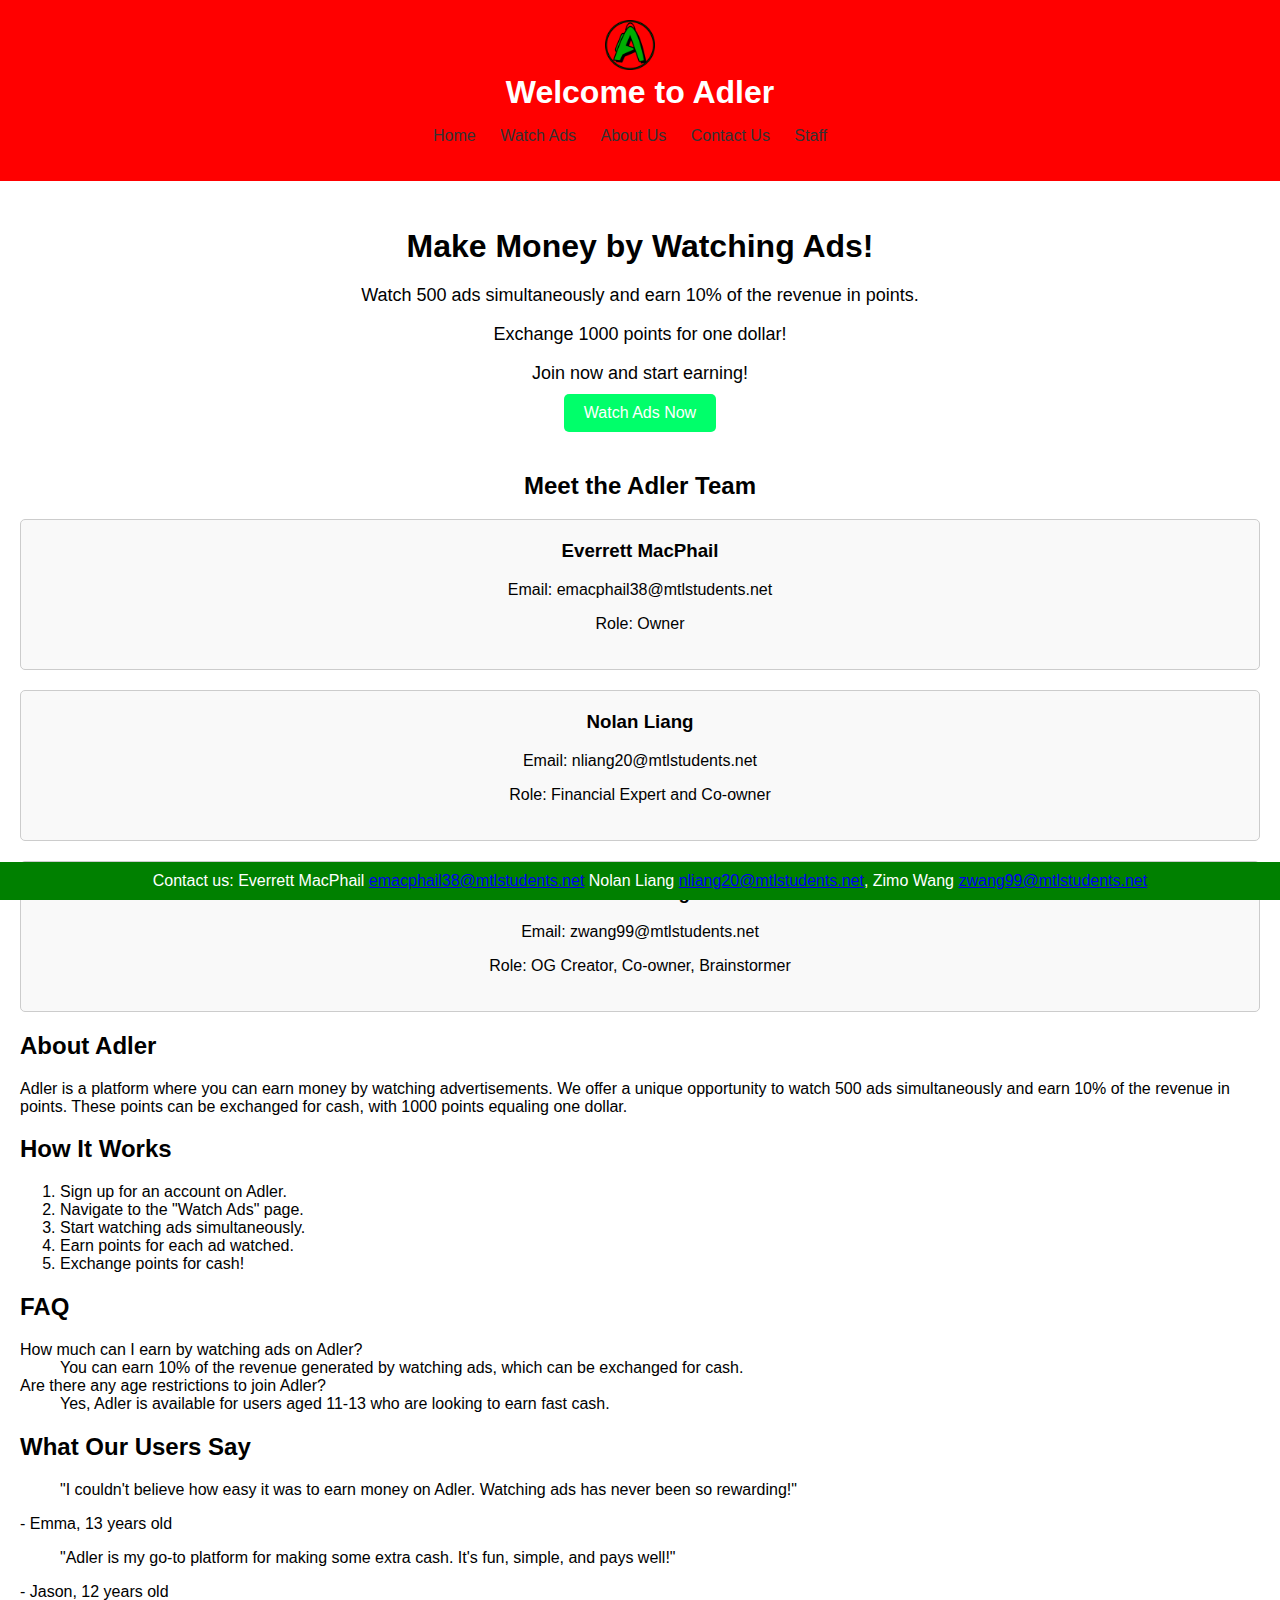
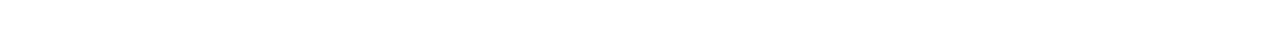
<file: index.html>
<!DOCTYPE html>
<html lang="en">
<head>
    <meta charset="UTF-8">
    <meta name="viewport" content="width=device-width, initial-scale=1.0">
    <title>Adler - Earn Cash by Watching Ads</title>
  <link rel="icon" href="logo.png">
  <link rel="stylesheet" href="style.css">
</head>
<body>
  <header>
      <div class="logo-container">
        <img src="logo.png" alt="Website Logo" class="logo">
    </div>
      <h1>Welcome to Adler</h1>
      <nav>
          <ul>
              <li><a href="index.html">Home</a></li>
              <li><a href="ads.html">Watch Ads</a></li>
              <li><a href="about-us.html">About Us</a></li>
              <li><a href="contacts.html">Contact Us</a></li>
              <li><a href="staff.html">Staff</a></li>
            </ul>
      </nav>
  </header>
  <main>
      <section class="hero">
          <h2>Make Money by Watching Ads!</h2>
          <p>Watch 500 ads simultaneously and earn 10% of the revenue in points.</p>
          <p>Exchange 1000 points for one dollar!</p>
          <p>Join now and start earning!</p>
          <a href="ads.html" class="cta">Watch Ads Now</a>
      </section>
      <section class="team">
          <h2>Meet the Adler Team</h2>
          <div class="member">
              <h3>Everrett MacPhail</h3>
              <p>Email: emacphail38@mtlstudents.net</p>
              <p>Role: Owner</p>
          </div>
          <div class="member">
              <h3>Nolan Liang</h3>
              <p>Email: nliang20@mtlstudents.net</p>
              <p>Role: Financial Expert and Co-owner</p>
          </div>
          <div class="member">
              <h3>Zimo Wang</h3>
              <p>Email: zwang99@mtlstudents.net</p>
              <p>Role: OG Creator, Co-owner, Brainstormer</p>
          </div>
      </section>
      <section class="about">
          <h2>About Adler</h2>
          <p>Adler is a platform where you can earn money by watching advertisements. We offer a unique opportunity to watch 500 ads simultaneously and earn 10% of the revenue in points. These points can be exchanged for cash, with 1000 points equaling one dollar.</p>
      </section>
      <section class="how-it-works">
          <h2>How It Works</h2>
          <ol>
              <li>Sign up for an account on Adler.</li>
              <li>Navigate to the "Watch Ads" page.</li>
              <li>Start watching ads simultaneously.</li>
              <li>Earn points for each ad watched.</li>
              <li>Exchange points for cash!</li>
          </ol>
      </section>
      <section class="faq">
          <h2>FAQ</h2>
          <dl>
              <dt>How much can I earn by watching ads on Adler?</dt>
              <dd>You can earn 10% of the revenue generated by watching ads, which can be exchanged for cash.</dd>
              <dt>Are there any age restrictions to join Adler?</dt>
              <dd>Yes, Adler is available for users aged 11-13 who are looking to earn fast cash.</dd>
          </dl>
      </section>
      <section class="testimonials">
          <h2>What Our Users Say</h2>
          <div class="testimonial">
              <blockquote>
                  "I couldn't believe how easy it was to earn money on Adler. Watching ads has never been so rewarding!"
              </blockquote>
              <p>- Emma, 13 years old</p>
          </div>
          <div class="testimonial">
              <blockquote>
                  "Adler is my go-to platform for making some extra cash. It's fun, simple, and pays well!"
              </blockquote>
              <p>- Jason, 12 years old</p>
          </div>
      </section>
  </main>
  <footer>
    <p>Contact us: Everrett MacPhail <a href="mailto:emacphail38@mtlstudents.net">emacphail38@mtlstudents.net</a> Nolan Liang <a href="mailto:nliang20@mtlstudents.net">nliang20@mtlstudents.net</a>, Zimo Wang <a href="mailto:zwang99@mtlstudents.net">zwang99@mtlstudents.net</a></p>
</footer>
</body>
</html>
</file>
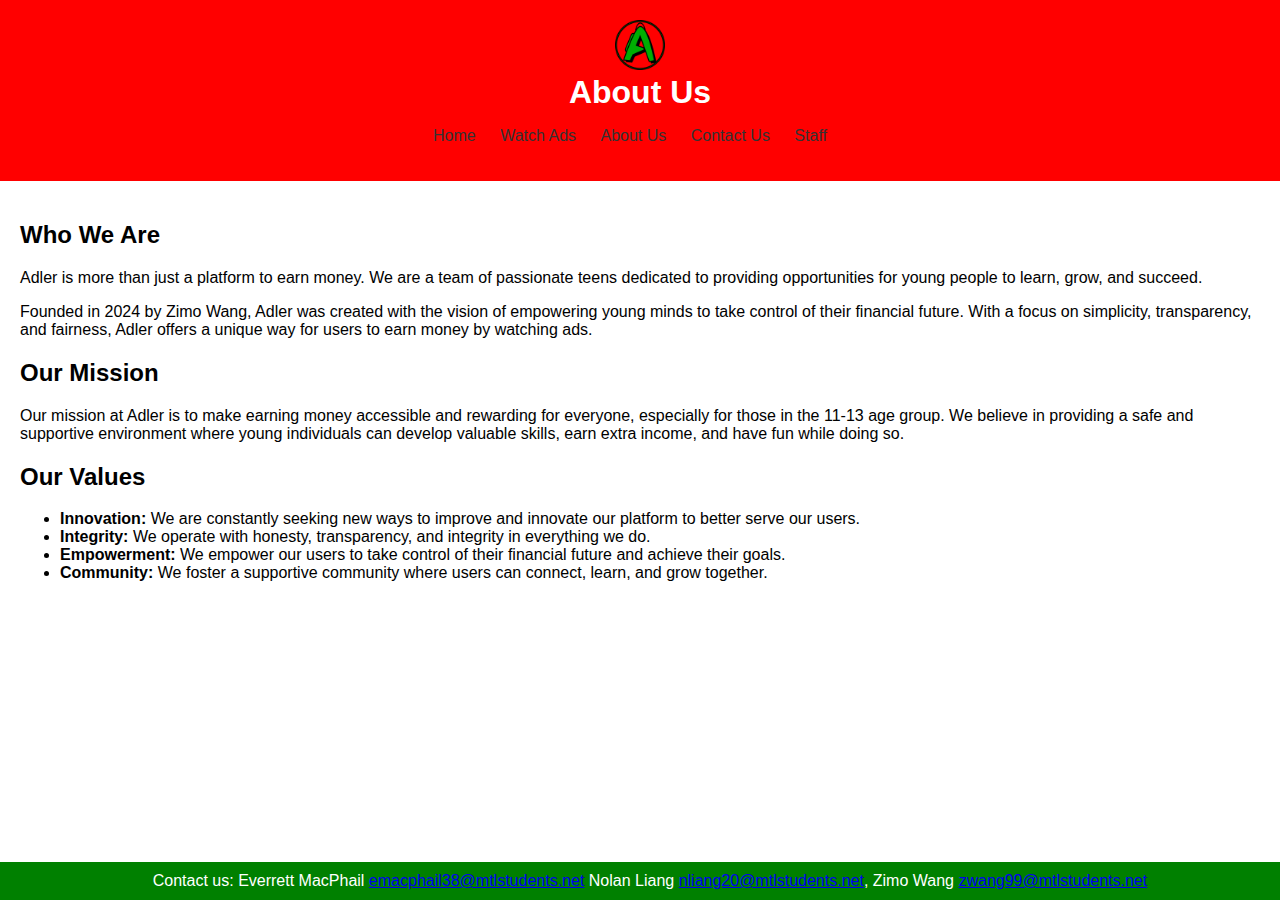
<file: about-us.html>
<!DOCTYPE html>
<html lang="en">
<head>
    <meta charset="UTF-8">
    <meta name="viewport" content="width=device-width, initial-scale=1.0">
    <title>About Adler</title>
  <link rel="icon" href="logo.png">
  <link rel="stylesheet" href="style.css">
</head>
<body>
    <header>
        <img src="logo.png" alt="logo" class="logo">
        <h1>About Us</h1>
        <nav>
            <ul>
                <li><a href="index.html">Home</a></li>
                <li><a href="ads.html">Watch Ads</a></li>
                <li><a href="about-us.html">About Us</a></li>
                <li><a href="contact.html">Contact Us</a></li>
                <li><a href="staff.html">Staff</a></li>
            </ul>
        </nav>
    </header>
    <main>
        <section class="about">
            <h2>Who We Are</h2>
            <p>Adler is more than just a platform to earn money. We are a team of passionate teens dedicated to providing opportunities for young people to learn, grow, and succeed.</p>
            <p>Founded in 2024 by Zimo Wang, Adler was created with the vision of empowering young minds to take control of their financial future. With a focus on simplicity, transparency, and fairness, Adler offers a unique way for users to earn money by watching ads.</p>
        </section>
        <section class="mission">
            <h2>Our Mission</h2>
            <p>Our mission at Adler is to make earning money accessible and rewarding for everyone, especially for those in the 11-13 age group. We believe in providing a safe and supportive environment where young individuals can develop valuable skills, earn extra income, and have fun while doing so.</p>
        </section>
        <section class="values">
            <h2>Our Values</h2>
            <ul>
                <li><strong>Innovation:</strong> We are constantly seeking new ways to improve and innovate our platform to better serve our users.</li>
                <li><strong>Integrity:</strong> We operate with honesty, transparency, and integrity in everything we do.</li>
                <li><strong>Empowerment:</strong> We empower our users to take control of their financial future and achieve their goals.</li>
                <li><strong>Community:</strong> We foster a supportive community where users can connect, learn, and grow together.</li>
            </ul>
        </section>
    </main>
    <footer>
        <p>Contact us: Everrett MacPhail <a href="mailto:emacphail38@mtlstudents.net">emacphail38@mtlstudents.net</a> Nolan Liang <a href="mailto:nliang20@mtlstudents.net">nliang20@mtlstudents.net</a>, Zimo Wang <a href="mailto:zwang99@mtlstudents.net">zwang99@mtlstudents.net</a></p>
    </footer>
</body>
</html>
</file>
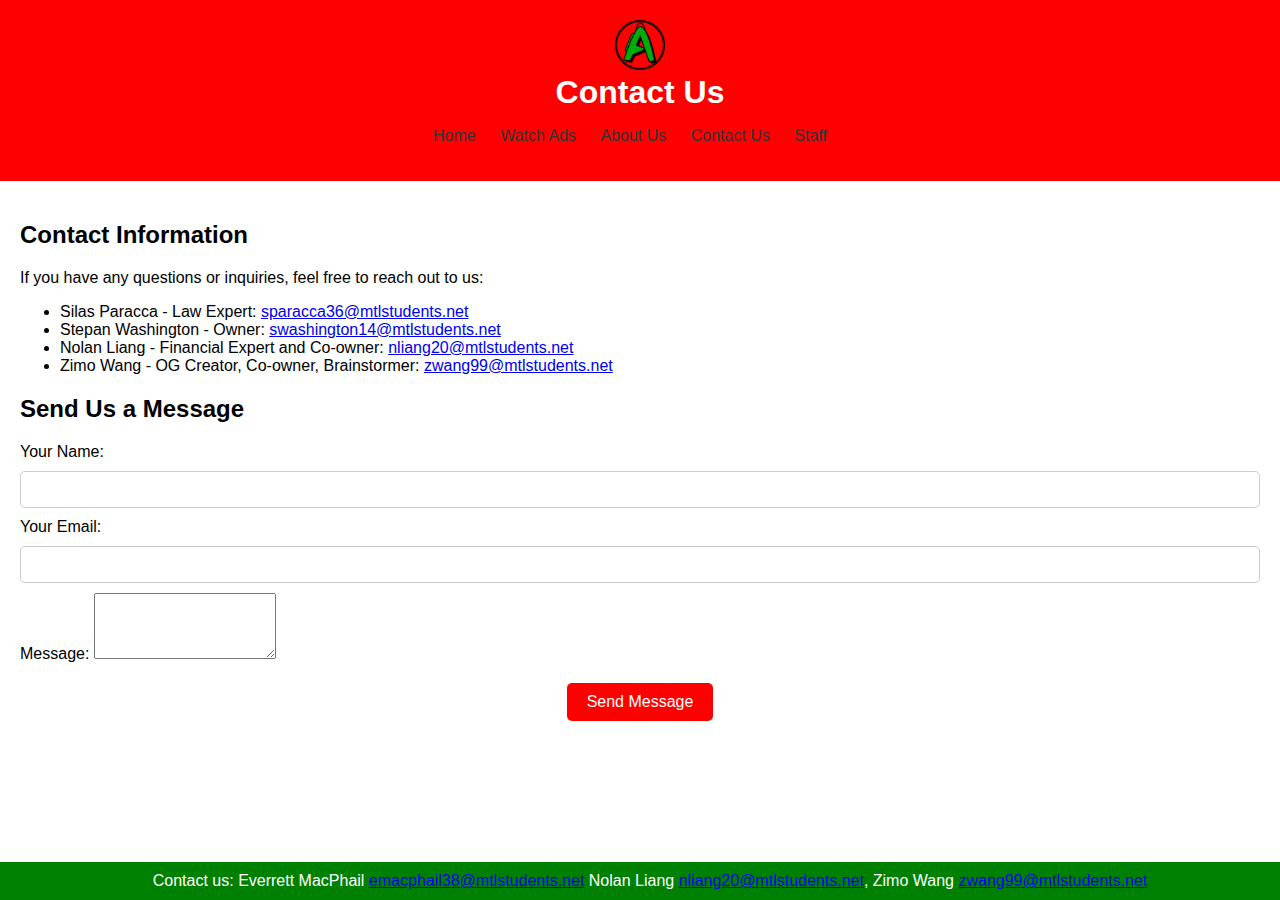
<file: contact.html>
<!DOCTYPE html>
<html lang="en">
<head>
    <meta charset="UTF-8">
    <meta name="viewport" content="width=device-width, initial-scale=1.0">
    <title>Contact Us</title>
  <link rel="icon" href="logo.png">
  <link rel="stylesheet" href="style.css">
</head>
<body>
    <header>
        <img src="logo.png" alt="Logo" class="logo">
        <h1>Contact Us</h1>
        <nav>
            <ul>
                <li><a href="index.html">Home</a></li>
                <li><a href="ads.html">Watch Ads</a></li>
                <li><a href="about-us.html">About Us</a></li>
                <li><a href="contact.html">Contact Us</a></li>
                <li><a href="staff.html">Staff</a></li>
            </ul>
        </nav>
    </header>
    <main>
        <section class="contact-info">
            <h2>Contact Information</h2>
            <p>If you have any questions or inquiries, feel free to reach out to us:</p>
            <ul>
                <li>Silas Paracca - Law Expert: <a href="mailto:sparacca36@mtlstudents.net">sparacca36@mtlstudents.net</a></li>
                <li>Stepan Washington - Owner: <a href="mailto:swashington14@mtlstudents.net">swashington14@mtlstudents.net</a></li>
                <li>Nolan Liang - Financial Expert and Co-owner: <a href="mailto:nliang20@mtlstudents.net">nliang20@mtlstudents.net</a></li>
                <li>Zimo Wang - OG Creator, Co-owner, Brainstormer: <a href="mailto:zwang99@mtlstudents.net">zwang99@mtlstudents.net</a></li>
            </ul>
        </section>
        <section class="contact-form">
            <h2>Send Us a Message</h2>
            <form action="#" method="post">
                <label for="name">Your Name:</label>
                <input type="text" id="name" name="name" required>
                <label for="email">Your Email:</label>
                <input type="email" id="email" name="email" required>
                <label for="message">Message:</label>
                <textarea id="message" name="message" rows="4" required></textarea>
                <button type="submit">Send Message</button>
            </form>
        </section>
    </main>
    <footer>
        <p>Contact us: Everrett MacPhail <a href="mailto:emacphail38@mtlstudents.net">emacphail38@mtlstudents.net</a> Nolan Liang <a href="mailto:nliang20@mtlstudents.net">nliang20@mtlstudents.net</a>, Zimo Wang <a href="mailto:zwang99@mtlstudents.net">zwang99@mtlstudents.net</a></p>
    </footer>
</body>
</html>
</file>
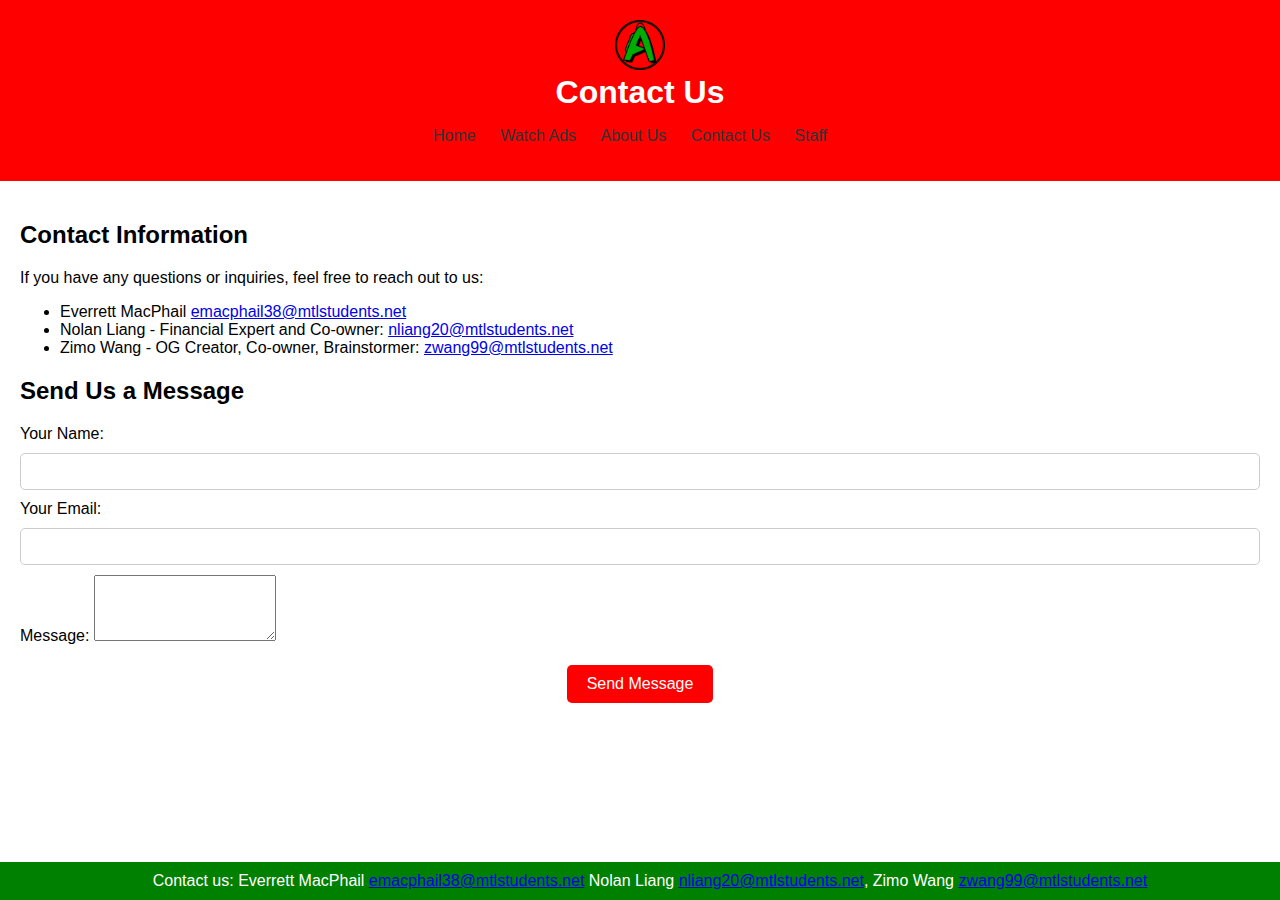
<file: contacts.html>
<!DOCTYPE html>
<html lang="en">
<head>
    <meta charset="UTF-8">
    <meta name="viewport" content="width=device-width, initial-scale=1.0">
    <title>Contact Us</title>
  <link rel="icon" href="logo.png">
  <link rel="stylesheet" href="style.css">
</head>
<body>
    <header>
        <img src="logo.png" alt="Logo" class="logo">
        <h1>Contact Us</h1>
        <nav>
            <ul>
                <li><a href="index.html">Home</a></li>
                <li><a href="ads.html">Watch Ads</a></li>
                <li><a href="about-us.html">About Us</a></li>
                <li><a href="contact.html">Contact Us</a></li>
                <li><a href="staff.html">Staff</a></li>
            </ul>
        </nav>
    </header>
    <main>
        <section class="contact-info">
            <h2>Contact Information</h2>
            <p>If you have any questions or inquiries, feel free to reach out to us:</p>
            <ul>
                <li>Everrett MacPhail <a href="mailto:emacphail38@mtlstudents.net">emacphail38@mtlstudents.net</a></li>
                <li>Nolan Liang - Financial Expert and Co-owner: <a href="mailto:nliang20@mtlstudents.net">nliang20@mtlstudents.net</a></li>
                <li>Zimo Wang - OG Creator, Co-owner, Brainstormer: <a href="mailto:zwang99@mtlstudents.net">zwang99@mtlstudents.net</a></li>
            </ul>
        </section>
        <section class="contact-form">
            <h2>Send Us a Message</h2>
            <form action="#" method="post">
                <label for="name">Your Name:</label>
                <input type="text" id="name" name="name" required>
                <label for="email">Your Email:</label>
                <input type="email" id="email" name="email" required>
                <label for="message">Message:</label>
                <textarea id="message" name="message" rows="4" required></textarea>
                <button type="submit">Send Message</button>
            </form>
        </section>
    </main>
    <footer>
        <p>Contact us: Everrett MacPhail <a href="mailto:emacphail38@mtlstudents.net">emacphail38@mtlstudents.net</a> Nolan Liang <a href="mailto:nliang20@mtlstudents.net">nliang20@mtlstudents.net</a>, Zimo Wang <a href="mailto:zwang99@mtlstudents.net">zwang99@mtlstudents.net</a></p>
    </footer>
</body>
</html>
</file>
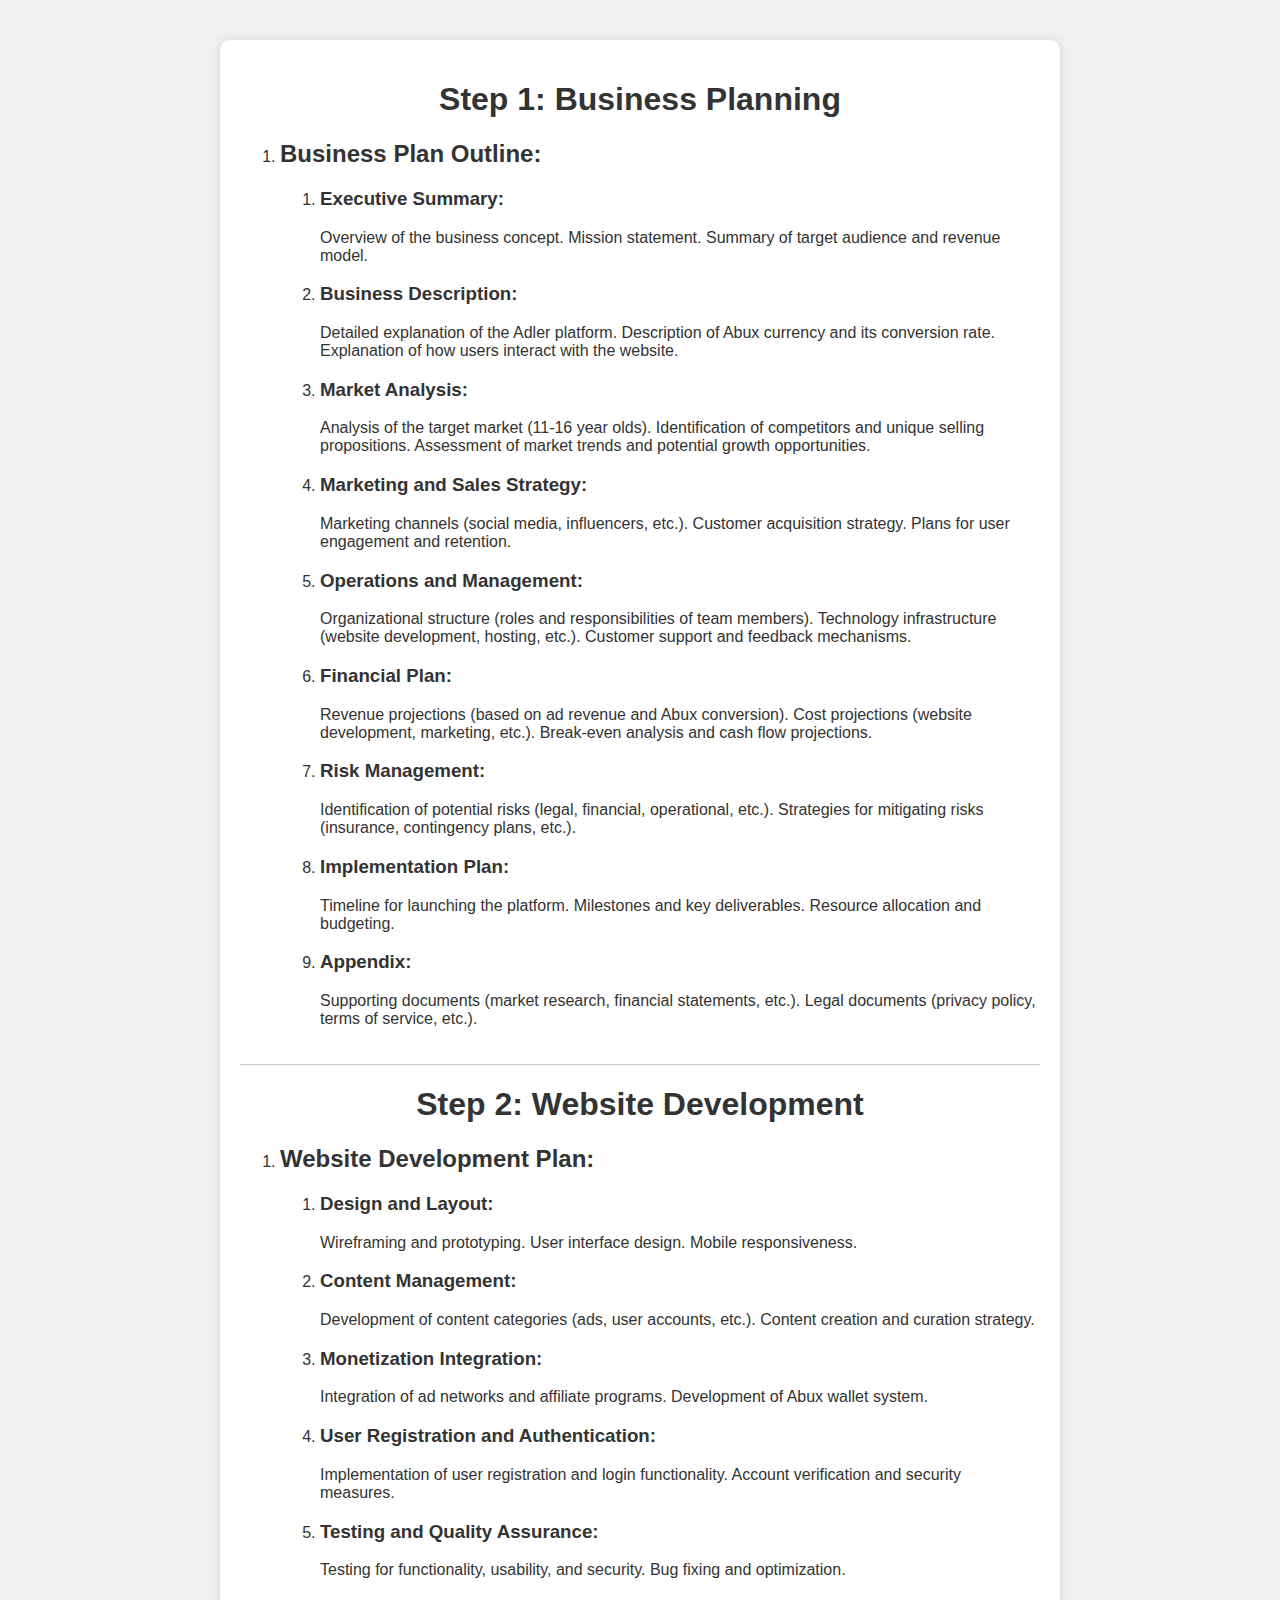
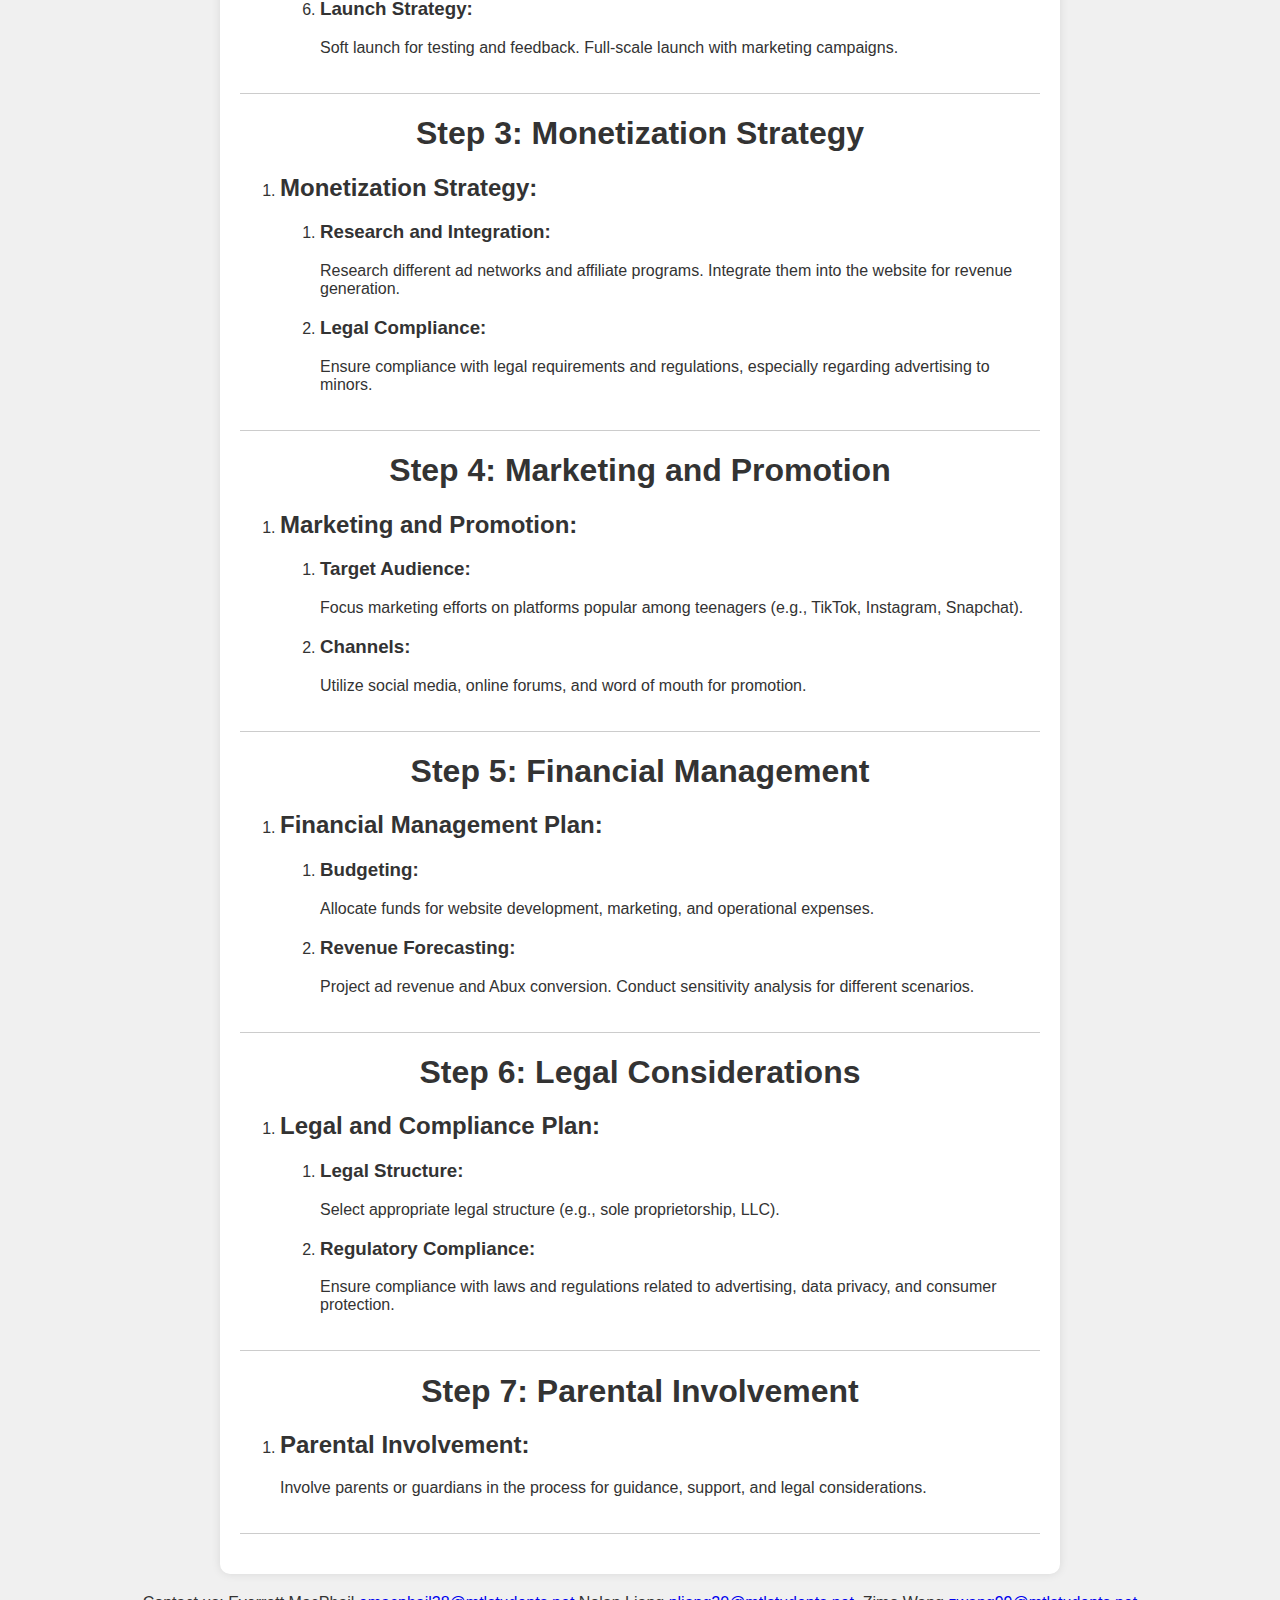
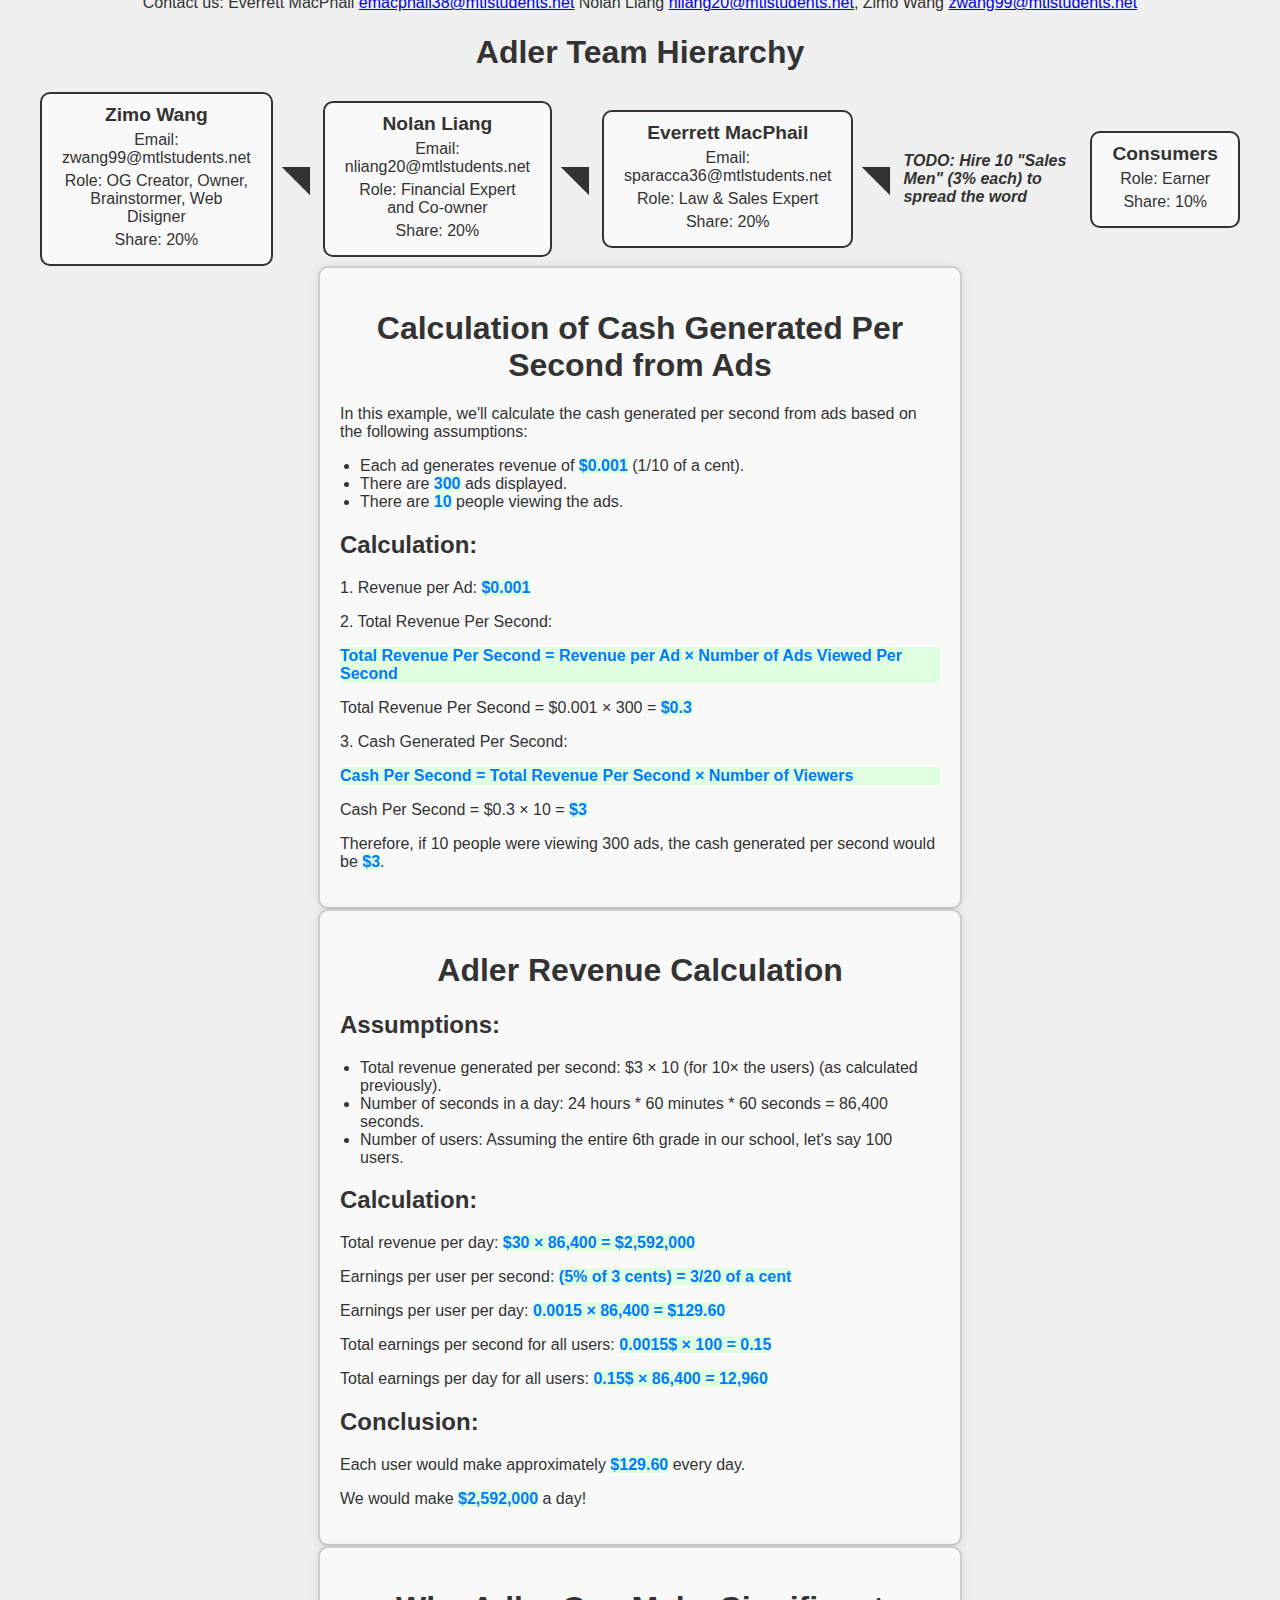
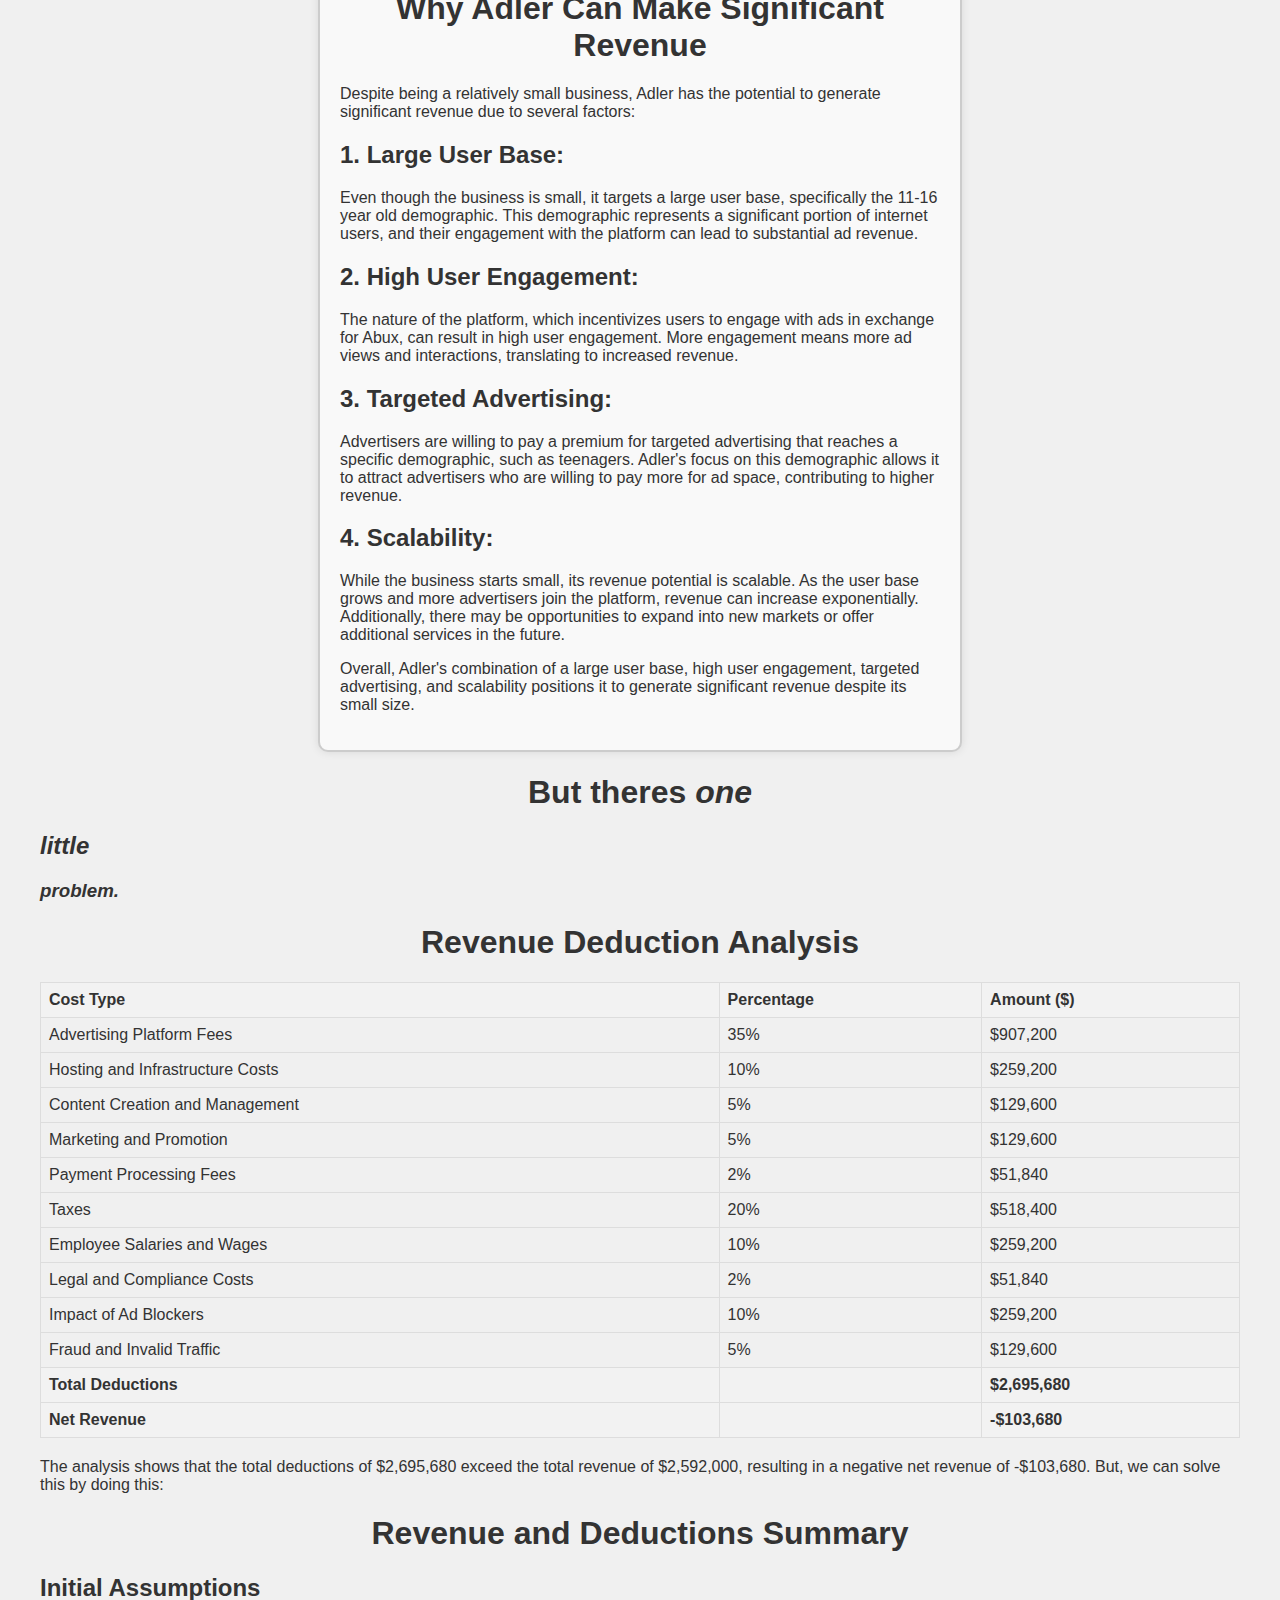
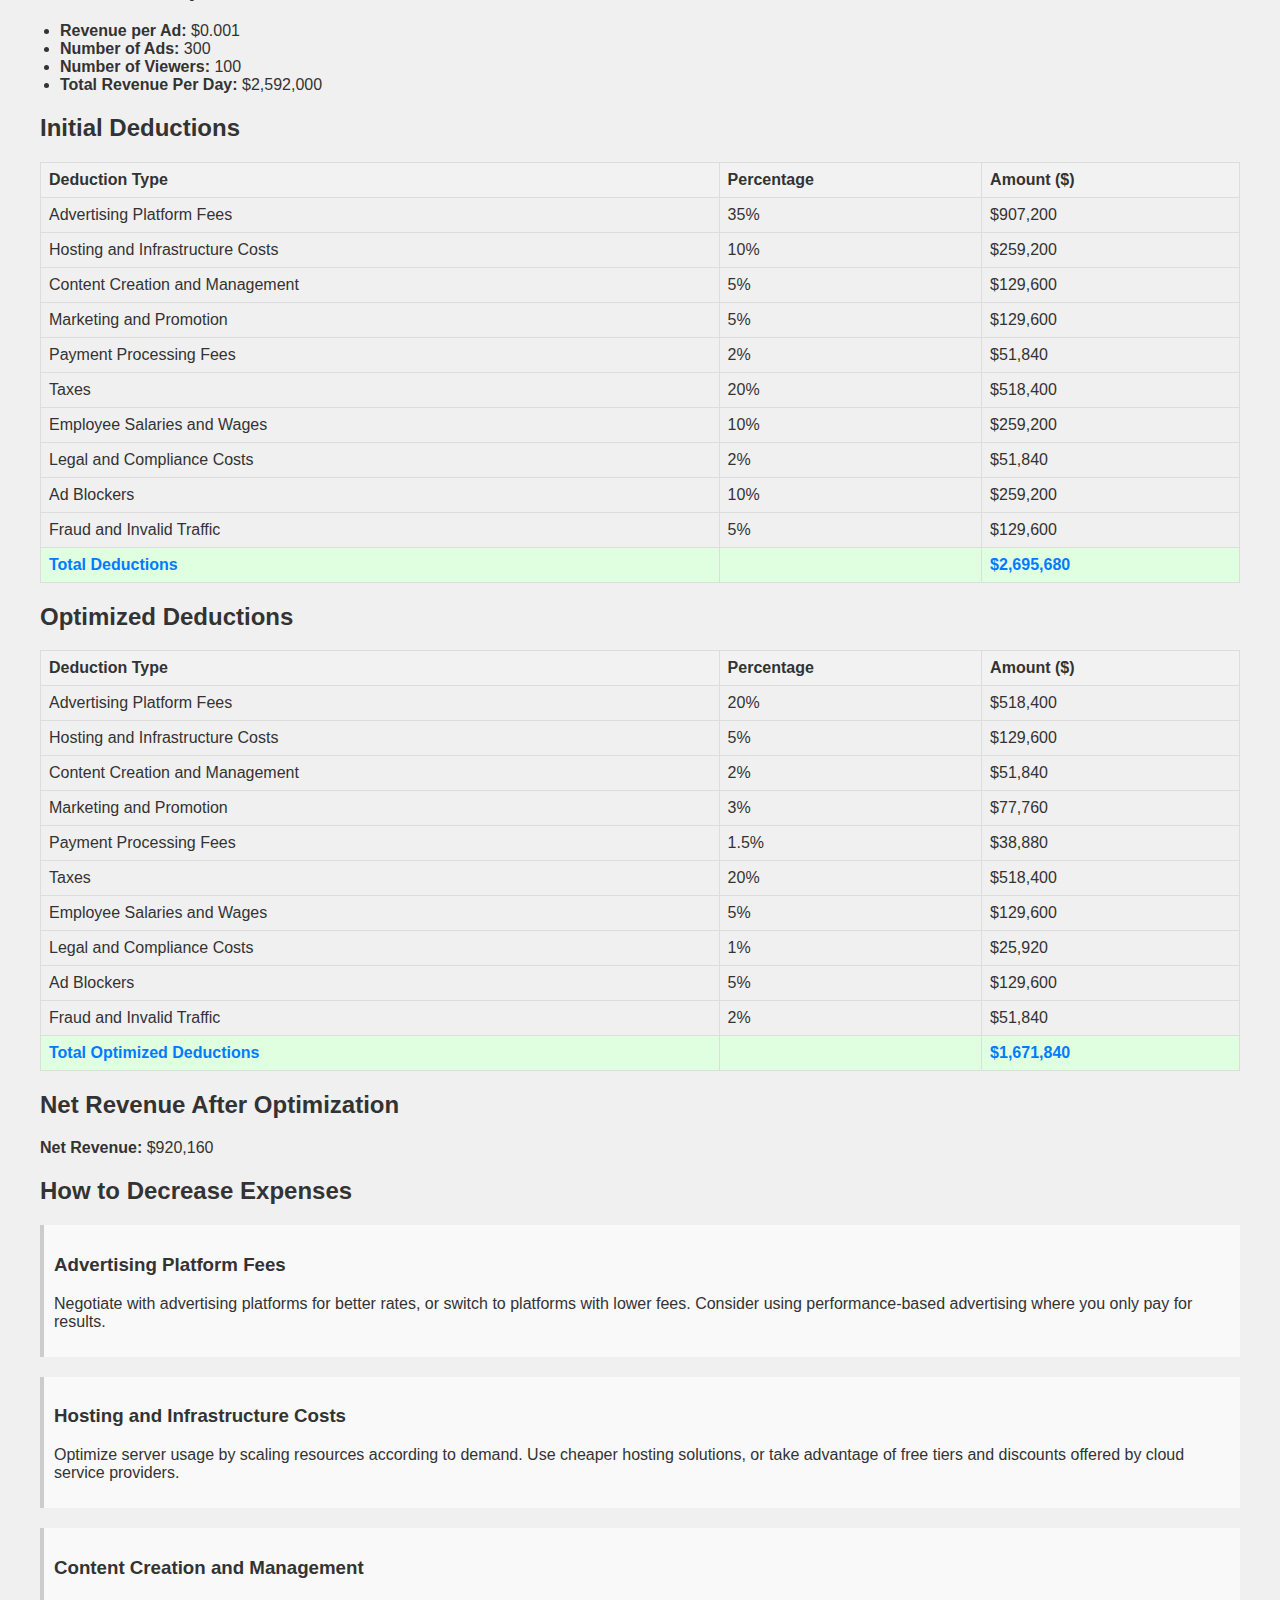
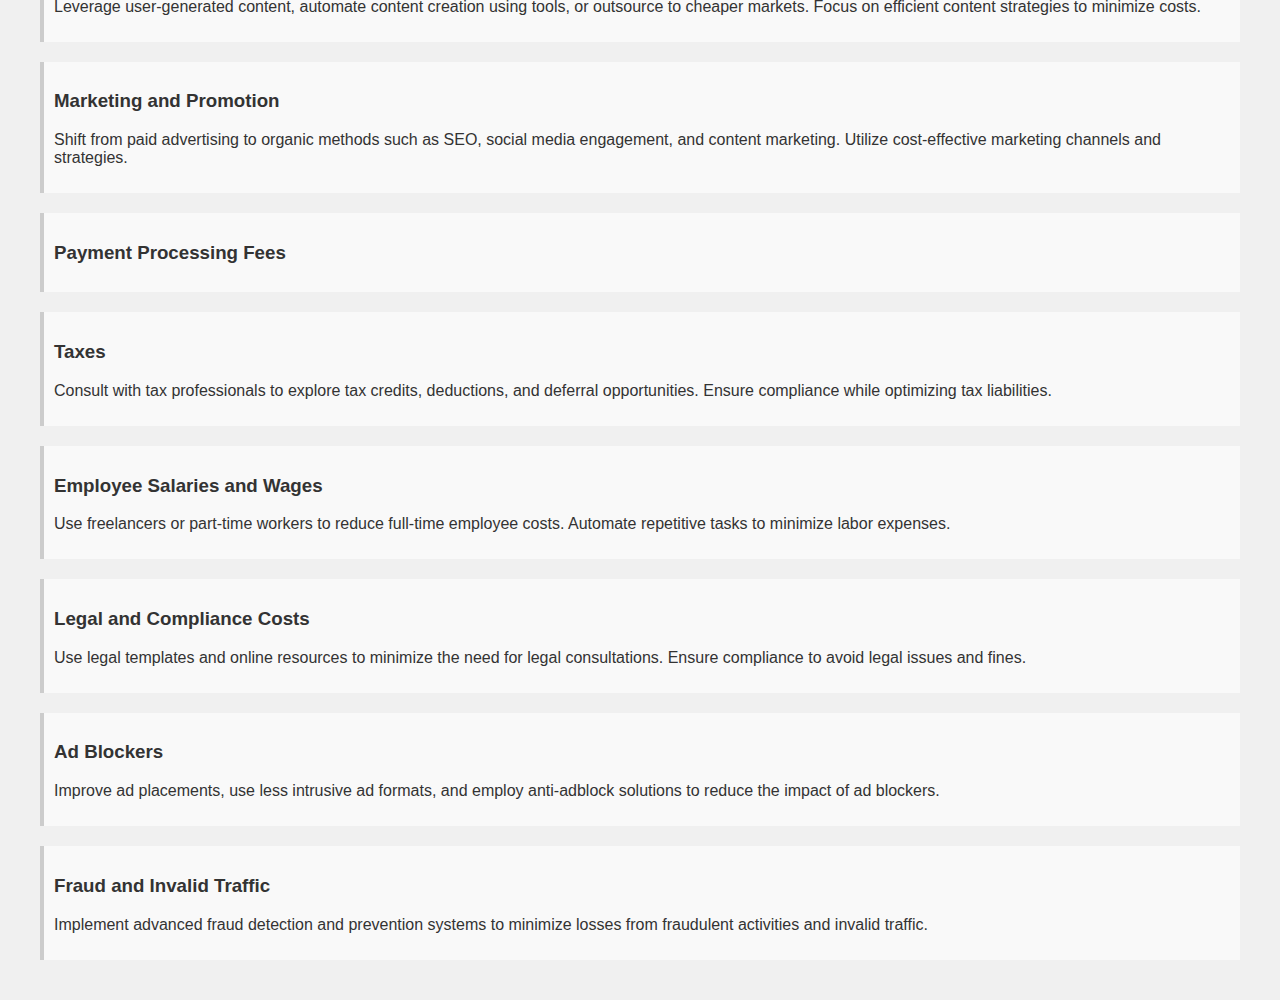
<file: plans.html>
<!DOCTYPE html>
<html lang="en">

<head>
    <meta charset="UTF-8">
    <meta name="viewport" content="width=device-width, initial-scale=1.0">
    <title>Adler Business Plan</title>
    <style>
        body {
            font-family: Arial, sans-serif;
            margin: 0;
            padding: 0;
            background-color: #f0f0f0;
            color: #333;
        }

        main {
            padding: 20px;
            max-width: 800px;
            margin: auto;
            background-color: #fff;
            border-radius: 10px;
            box-shadow: 0 0 10px rgba(0, 0, 0, 0.1);
            margin-top: 20px;
        }

        h1,
        h2,
        h3 {
            color: #333;
        }

        section {
            margin-bottom: 20px;
            padding-bottom: 20px;
            border-bottom: 1px solid #ccc;
        }

        ul {
            list-style-type: disc;
            padding-left: 20px;
        }

        footer {
            text-align: center;
            margin-top: 20px;
            color: #888;
        }
    </style>
</head>

<body>
    <main>
        <section>
            <h1>Step 1: Business Planning</h1>
            <ol>
                <li>
                    <h2>Business Plan Outline:</h2>
                    <ol>
                        <li>
                            <h3>Executive Summary:</h3>
                            <p>Overview of the business concept. Mission statement. Summary of target audience and revenue model.</p>
                        </li>
                        <li>
                            <h3>Business Description:</h3>
                            <p>Detailed explanation of the Adler platform. Description of Abux currency and its conversion rate. Explanation of how users interact with the website.</p>
                        </li>
                        <li>
                            <h3>Market Analysis:</h3>
                            <p>Analysis of the target market (11-16 year olds). Identification of competitors and unique selling propositions. Assessment of market trends and potential growth opportunities.</p>
                        </li>
                        <li>
                            <h3>Marketing and Sales Strategy:</h3>
                            <p>Marketing channels (social media, influencers, etc.). Customer acquisition strategy. Plans for user engagement and retention.</p>
                        </li>
                        <li>
                            <h3>Operations and Management:</h3>
                            <p>Organizational structure (roles and responsibilities of team members). Technology infrastructure (website development, hosting, etc.). Customer support and feedback mechanisms.</p>
                        </li>
                        <li>
                            <h3>Financial Plan:</h3>
                            <p>Revenue projections (based on ad revenue and Abux conversion). Cost projections (website development, marketing, etc.). Break-even analysis and cash flow projections.</p>
                        </li>
                        <li>
                            <h3>Risk Management:</h3>
                            <p>Identification of potential risks (legal, financial, operational, etc.). Strategies for mitigating risks (insurance, contingency plans, etc.).</p>
                        </li>
                        <li>
                            <h3>Implementation Plan:</h3>
                            <p>Timeline for launching the platform. Milestones and key deliverables. Resource allocation and budgeting.</p>
                        </li>
                        <li>
                            <h3>Appendix:</h3>
                            <p>Supporting documents (market research, financial statements, etc.). Legal documents (privacy policy, terms of service, etc.).</p>
                        </li>
                    </ol>
                </li>
            </ol>
        </section>

        <section>
            <h1>Step 2: Website Development</h1>
            <ol>
                <li>
                    <h2>Website Development Plan:</h2>
                    <ol>
                        <li>
                            <h3>Design and Layout:</h3>
                            <p>Wireframing and prototyping. User interface design. Mobile responsiveness.</p>
                        </li>
                        <li>
                            <h3>Content Management:</h3>
                            <p>Development of content categories (ads, user accounts, etc.). Content creation and curation strategy.</p>
                        </li>
                        <li>
                            <h3>Monetization Integration:</h3>
                            <p>Integration of ad networks and affiliate programs. Development of Abux wallet system.</p>
                        </li>
                        <li>
                            <h3>User Registration and Authentication:</h3>
                            <p>Implementation of user registration and login functionality. Account verification and security measures.</p>
                        </li>
                        <li>
                            <h3>Testing and Quality Assurance:</h3>
                            <p>Testing for functionality, usability, and security. Bug fixing and optimization.</p>
                        </li>
                        <li>
                            <h3>Launch Strategy:</h3>
                            <p>Soft launch for testing and feedback. Full-scale launch with marketing campaigns.</p>
                        </li>
                    </ol>
                </li>
            </ol>
        </section>

        <section>
            <h1>Step 3: Monetization Strategy</h1>
            <ol>
                <li>
                    <h2>Monetization Strategy:</h2>
                    <ol>
                        <li>
                            <h3>Research and Integration:</h3>
                            <p>Research different ad networks and affiliate programs. Integrate them into the website for revenue generation.</p>
                        </li>
                        <li>
                            <h3>Legal Compliance:</h3>
                            <p>Ensure compliance with legal requirements and regulations, especially regarding advertising to minors.</p>
                        </li>
                    </ol>
                </li>
            </ol>
        </section>

        <section>
            <h1>Step 4: Marketing and Promotion</h1>
            <ol>
                <li>
                    <h2>Marketing and Promotion:</h2>
                    <ol>
                        <li>
                            <h3>Target Audience:</h3>
                            <p>Focus marketing efforts on platforms popular among teenagers (e.g., TikTok, Instagram, Snapchat).</p>
                        </li>
                        <li>
                            <h3>Channels:</h3>
                            <p>Utilize social media, online forums, and word of mouth for promotion.</p>
                        </li>
                    </ol>
                </li>
            </ol>
        </section>

        <section>
            <h1>Step 5: Financial Management</h1>
            <ol>
                <li>
                    <h2>Financial Management Plan:</h2>
                    <ol>
                        <li>
                            <h3>Budgeting:</h3>
                            <p>Allocate funds for website development, marketing, and operational expenses.</p>
                        </li>
                        <li>
                            <h3>Revenue Forecasting:</h3>
                            <p>Project ad revenue and Abux conversion. Conduct sensitivity analysis for different scenarios.</p>
                        </li>
                    </ol>
                </li>
            </ol>
        </section>

        <section>
            <h1>Step 6: Legal Considerations</h1>
            <ol>
                <li>
                    <h2>Legal and Compliance Plan:</h2>
                    <ol>
                        <li>
                            <h3>Legal Structure:</h3>
                            <p>Select appropriate legal structure (e.g., sole proprietorship, LLC).</p>
                        </li>
                        <li>
                            <h3>Regulatory Compliance:</h3>
                            <p>Ensure compliance with laws and regulations related to advertising, data privacy, and consumer protection.</p>
                        </li>
                    </ol>
                </li>
            </ol>
        </section>

        <section>
            <h1>Step 7: Parental Involvement</h1>
            <ol>
                <li>
                    <h2>Parental Involvement:</h2>
                    <p>Involve parents or guardians in the process for guidance, support, and legal considerations.</p>
                </li>
            </ol>
        </section>
    </main>

    <footer>
        <p>Contact us: Everrett MacPhail <a href="mailto:emacphail38@mtlstudents.net">emacphail38@mtlstudents.net</a> Nolan Liang <a href="mailto:nliang20@mtlstudents.net">nliang20@mtlstudents.net</a>, Zimo Wang <a href="mailto:zwang99@mtlstudents.net">zwang99@mtlstudents.net</a></p>
    </footer>
</body>

</html>
<!DOCTYPE html>
<html lang="en">

<head>
    <meta charset="UTF-8">
    <meta name="viewport" content="width=device-width, initial-scale=1.0">
    <title>Adler Team Hierarchy</title>
    <style>
        body {
            font-family: Arial, sans-serif;
            margin: 0;
            padding: 20px;
        }

        h1 {
            text-align: center;
            color: #333;
        }

        .team {
            display: flex;
            justify-content: center;
            align-items: center;
        }

        .member {
            padding: 10px 20px;
            border: 2px solid #333;
            border-radius: 10px;
            background-color: #f9f9f9;
            text-align: center;
        }

        .member h3 {
            margin: 0;
            font-size: 1.2em;
        }

        .member p {
            margin: 5px 0;
        }

        .arrow {
            position: relative;
            width: 0;
            height: 0;
            border-left: 20px solid transparent;
            border-right: 20px solid transparent;
            border-top: 20px solid #333;
        }

        .arrow.left {
            transform: rotate(45deg);
            margin-top: -10px;
            margin-right: 10px;
        }

        .arrow.right {
            transform: rotate(-135deg);
            margin-top: -10px;
            margin-left: 10px;
        }
    </style>
</head>

<body>
    <h1>Adler Team Hierarchy</h1>
    <div class="team">
        <div class="member">
            <h3>Zimo Wang</h3>
            <p>Email: zwang99@mtlstudents.net</p>
            <p>Role: OG Creator, Owner, Brainstormer, Web Disigner</p>
            <p>Share: 20%</p>
        </div>
        <div class="arrow right"></div>
                <div class="member">
                <h3>Nolan Liang</h3>
                <p>Email: nliang20@mtlstudents.net</p>
                <p>Role: Financial Expert and Co-owner</p>
                <p>Share: 20%</p>
            </div>
       
        <div class="arrow right"></div>
        <div class="member">
            <h3>Everrett MacPhail</h3>
            <p>Email: sparacca36@mtlstudents.net</p>
            <p>Role: Law & Sales Expert</p>
            <p>Share: 20%</p>
        </div>
        <div class="arrow right"></div>
        <i><strong>TODO: Hire 10 "Sales Men" (3% each) to spread the word</strong></i>
        <div class="member">
            <h3>Consumers</h3>
            <p>Role: Earner</p>
            <p>Share: 10%</p>
        </div>
    </div>
</body>

</html>
<!DOCTYPE html>
<html lang="en">

<head>
    <meta charset="UTF-8">
    <meta name="viewport" content="width=device-width, initial-scale=1.0">
    <title>Ad Revenue Calculation</title>
    <style>
        body {
            font-family: Arial, sans-serif;
            margin: 20px;
            padding: 0;
        }

        h1 {
            color: #333;
            text-align: center;
        }

        .container {
            max-width: 600px;
            margin: auto;
            padding: 20px;
            background-color: #f9f9f9;
            border-radius: 10px;
            box-shadow: 0 0 10px rgba(0, 0, 0, 0.1);
        }

        p {
            color: #333;
        }

        .highlight {
            font-weight: bold;
            color: #0066ff;
        }
    </style>
</head>

<body>
    <div class="container">
        <h1>Calculation of Cash Generated Per Second from Ads</h1>
        <p>In this example, we'll calculate the cash generated per second from ads based on the following assumptions:</p>
        <ul>
            <li>Each ad generates revenue of <span class="highlight">$0.001</span> (1/10 of a cent).</li>
            <li>There are <span class="highlight">300</span> ads displayed.</li>
            <li>There are <span class="highlight">10</span> people viewing the ads.</li>
        </ul>
        <h2>Calculation:</h2>
        <p>1. Revenue per Ad: <span class="highlight">$0.001</span></p>
        <p>2. Total Revenue Per Second:</p>
        <p class="highlight">Total Revenue Per Second = Revenue per Ad × Number of Ads Viewed Per Second</p>
        <p>Total Revenue Per Second = $0.001 × 300 = <span class="highlight">$0.3</span></p>
        <p>3. Cash Generated Per Second:</p>
        <p class="highlight">Cash Per Second = Total Revenue Per Second × Number of Viewers</p>
        <p>Cash Per Second = $0.3 × 10 = <span class="highlight">$3</span></p>
        <p>Therefore, if 10 people were viewing 300 ads, the cash generated per second would be <span class="highlight">$3</span>.</p>
    </div>
</body>

</html>

<!DOCTYPE html>
<html lang="en">
<head>
    <meta charset="UTF-8">
    <meta name="viewport" content="width=device-width, initial-scale=1.0">
    <title>Adler Revenue Calculation</title>
    <style>
        body {
            font-family: Arial, sans-serif;
            margin: 20px;
        }
        h1, h2, p {
            color: #333;
        }
        .container {
            max-width: 600px;
            margin: auto;
            padding: 20px;
            border: 2px solid #ccc;
            border-radius: 10px;
            background-color: #f9f9f9;
        }
        .highlight {
            font-weight: bold;
            color: #007bff;
        }
    </style>
</head>
<body>
    <div class="container">
        <h1>Adler Revenue Calculation</h1>
        <h2>Assumptions:</h2>
        <ul>
            <li>Total revenue generated per second: $3 × 10 (for 10× the users) (as calculated previously).</li>
            <li>Number of seconds in a day: 24 hours * 60 minutes * 60 seconds = 86,400 seconds.</li>
            <li>Number of users: Assuming the entire 6th grade in our school, let's say 100 users.</li>
        </ul>
        <h2>Calculation:</h2>
        <p>Total revenue per day: <span class="highlight">$30 × 86,400 = $2,592,000</span></p>
        <p>Earnings per user per second: <span class="highlight">(5% of 3 cents) = 3/20 of a cent</span></p>
        <p>Earnings per user per day: <span class="highlight">0.0015 × 86,400 = $129.60</span></p>
        <p>Total earnings per second for all users: <span class="highlight">0.0015$ × 100 = 0.15</span></p>
        <p>Total earnings per day for all users: <span class="highlight">0.15$ × 86,400 = 12,960</span></p>
        <h2>Conclusion:</h2>
        <p>Each user would make approximately <span class="highlight">$129.60</span> every day.</p>
        <p>We would make <span class="highlight">$2,592,000</span> a day!</p>
    </div>
</body>
</html>
<!DOCTYPE html>
<html lang="en">
<head>
    <meta charset="UTF-8">
    <meta name="viewport" content="width=device-width, initial-scale=1.0">
    <title>Adler Revenue Explanation</title>
    <style>
        body {
            font-family: Arial, sans-serif;
            margin: 20px;
        }
        h1, h2, p {
            color: #333;
        }
        .container {
            max-width: 600px;
            margin: auto;
            padding: 20px;
            border: 2px solid #ccc;
            border-radius: 10px;
            background-color: #f9f9f9;
        }
    </style>
</head>
<body>
    <div class="container">
        <h1>Why Adler Can Make Significant Revenue</h1>
        <p>Despite being a relatively small business, Adler has the potential to generate significant revenue due to several factors:</p>
        <h2>1. Large User Base:</h2>
        <p>Even though the business is small, it targets a large user base, specifically the 11-16 year old demographic. This demographic represents a significant portion of internet users, and their engagement with the platform can lead to substantial ad revenue.</p>
        <h2>2. High User Engagement:</h2>
        <p>The nature of the platform, which incentivizes users to engage with ads in exchange for Abux, can result in high user engagement. More engagement means more ad views and interactions, translating to increased revenue.</p>
        <h2>3. Targeted Advertising:</h2>
        <p>Advertisers are willing to pay a premium for targeted advertising that reaches a specific demographic, such as teenagers. Adler's focus on this demographic allows it to attract advertisers who are willing to pay more for ad space, contributing to higher revenue.</p>
        <h2>4. Scalability:</h2>
        <p>While the business starts small, its revenue potential is scalable. As the user base grows and more advertisers join the platform, revenue can increase exponentially. Additionally, there may be opportunities to expand into new markets or offer additional services in the future.</p>
        <p>Overall, Adler's combination of a large user base, high user engagement, targeted advertising, and scalability positions it to generate significant revenue despite its small size.</p>
    </div>
    <h1>But theres <i>one</i> </h1><h2><i>little</i></h2><h3><i>problem.</i></h3>
</body>
</html>
<!DOCTYPE html>
<html lang="en">
<head>
    <meta charset="UTF-8">
    <meta name="viewport" content="width=device-width, initial-scale=1.0">
    <title>Revenue Deduction Analysis</title>
    <style>
        body {
            font-family: Arial, sans-serif;
            margin: 20px;
        }
        h1 {
            text-align: center;
        }
        table {
            width: 100%;
            border-collapse: collapse;
            margin-bottom: 20px;
        }
        table, th, td {
            border: 1px solid #000;
        }
        th, td {
            padding: 10px;
            text-align: center;
        }
        th {
            background-color: #f2f2f2;
        }
    </style>
</head>
<body>

    <h1>Revenue Deduction Analysis</h1>

    <table>
        <thead>
            <tr>
                <th>Cost Type</th>
                <th>Percentage</th>
                <th>Amount ($)</th>
            </tr>
        </thead>
        <tbody>
            <tr>
                <td>Advertising Platform Fees</td>
                <td>35%</td>
                <td>$907,200</td>
            </tr>
            <tr>
                <td>Hosting and Infrastructure Costs</td>
                <td>10%</td>
                <td>$259,200</td>
            </tr>
            <tr>
                <td>Content Creation and Management</td>
                <td>5%</td>
                <td>$129,600</td>
            </tr>
            <tr>
                <td>Marketing and Promotion</td>
                <td>5%</td>
                <td>$129,600</td>
            </tr>
            <tr>
                <td>Payment Processing Fees</td>
                <td>2%</td>
                <td>$51,840</td>
            </tr>
            <tr>
                <td>Taxes</td>
                <td>20%</td>
                <td>$518,400</td>
            </tr>
            <tr>
                <td>Employee Salaries and Wages</td>
                <td>10%</td>
                <td>$259,200</td>
            </tr>
            <tr>
                <td>Legal and Compliance Costs</td>
                <td>2%</td>
                <td>$51,840</td>
            </tr>
            <tr>
                <td>Impact of Ad Blockers</td>
                <td>10%</td>
                <td>$259,200</td>
            </tr>
            <tr>
                <td>Fraud and Invalid Traffic</td>
                <td>5%</td>
                <td>$129,600</td>
            </tr>
        </tbody>
        <tfoot>
            <tr>
                <th>Total Deductions</th>
                <th></th>
                <th>$2,695,680</th>
            </tr>
            <tr>
                <th>Net Revenue</th>
                <th></th>
                <th>-$103,680</th>
            </tr>
        </tfoot>
    </table>

    <p>
        The analysis shows that the total deductions of $2,695,680 exceed the total revenue of $2,592,000, resulting in a negative net revenue of -$103,680. But, we can solve this by doing this:
    </p>

</body>
</html>
<!DOCTYPE html>
<html>
<head>
    <title>Revenue and Deductions Summary</title>
    <style>
        body {
            font-family: Arial, sans-serif;
            margin: 40px;
        }
        h1, h2 {
            color: #333;
        }
        table {
            width: 100%;
            border-collapse: collapse;
            margin-bottom: 20px;
        }
        table, th, td {
            border: 1px solid #ddd;
        }
        th, td {
            padding: 8px;
            text-align: left;
        }
        th {
            background-color: #f2f2f2;
        }
        .highlight {
            background-color: #e0ffe0;
        }
        .explanation {
            margin-bottom: 20px;
            padding: 10px;
            background-color: #f9f9f9;
            border-left: 4px solid #ccc;
        }
    </style>
</head>
<body>

    <h1>Revenue and Deductions Summary</h1>

    <h2>Initial Assumptions</h2>
    <ul>
        <li><strong>Revenue per Ad:</strong> $0.001</li>
        <li><strong>Number of Ads:</strong> 300</li>
        <li><strong>Number of Viewers:</strong> 100</li>
        <li><strong>Total Revenue Per Day:</strong> $2,592,000</li>
    </ul>

    <h2>Initial Deductions</h2>
    <table>
        <tr>
            <th>Deduction Type</th>
            <th>Percentage</th>
            <th>Amount ($)</th>
        </tr>
        <tr>
            <td>Advertising Platform Fees</td>
            <td>35%</td>
            <td>$907,200</td>
        </tr>
        <tr>
            <td>Hosting and Infrastructure Costs</td>
            <td>10%</td>
            <td>$259,200</td>
        </tr>
        <tr>
            <td>Content Creation and Management</td>
            <td>5%</td>
            <td>$129,600</td>
        </tr>
        <tr>
            <td>Marketing and Promotion</td>
            <td>5%</td>
            <td>$129,600</td>
        </tr>
        <tr>
            <td>Payment Processing Fees</td>
            <td>2%</td>
            <td>$51,840</td>
        </tr>
        <tr>
            <td>Taxes</td>
            <td>20%</td>
            <td>$518,400</td>
        </tr>
        <tr>
            <td>Employee Salaries and Wages</td>
            <td>10%</td>
            <td>$259,200</td>
        </tr>
        <tr>
            <td>Legal and Compliance Costs</td>
            <td>2%</td>
            <td>$51,840</td>
        </tr>
        <tr>
            <td>Ad Blockers</td>
            <td>10%</td>
            <td>$259,200</td>
        </tr>
        <tr>
            <td>Fraud and Invalid Traffic</td>
            <td>5%</td>
            <td>$129,600</td>
        </tr>
        <tr class="highlight">
            <td><strong>Total Deductions</strong></td>
            <td></td>
            <td><strong>$2,695,680</strong></td>
        </tr>
    </table>

    <h2>Optimized Deductions</h2>
    <table>
        <tr>
            <th>Deduction Type</th>
            <th>Percentage</th>
            <th>Amount ($)</th>
        </tr>
        <tr>
            <td>Advertising Platform Fees</td>
            <td>20%</td>
            <td>$518,400</td>
        </tr>
        <tr>
            <td>Hosting and Infrastructure Costs</td>
            <td>5%</td>
            <td>$129,600</td>
        </tr>
        <tr>
            <td>Content Creation and Management</td>
            <td>2%</td>
            <td>$51,840</td>
        </tr>
        <tr>
            <td>Marketing and Promotion</td>
            <td>3%</td>
            <td>$77,760</td>
        </tr>
        <tr>
            <td>Payment Processing Fees</td>
            <td>1.5%</td>
            <td>$38,880</td>
        </tr>
        <tr>
            <td>Taxes</td>
            <td>20%</td>
            <td>$518,400</td>
        </tr>
        <tr>
            <td>Employee Salaries and Wages</td>
            <td>5%</td>
            <td>$129,600</td>
        </tr>
        <tr>
            <td>Legal and Compliance Costs</td>
            <td>1%</td>
            <td>$25,920</td>
        </tr>
        <tr>
            <td>Ad Blockers</td>
            <td>5%</td>
            <td>$129,600</td>
        </tr>
        <tr>
            <td>Fraud and Invalid Traffic</td>
            <td>2%</td>
            <td>$51,840</td>
        </tr>
        <tr class="highlight">
            <td><strong>Total Optimized Deductions</strong></td>
            <td></td>
            <td><strong>$1,671,840</strong></td>
        </tr>
    </table>

    <h2>Net Revenue After Optimization</h2>
    <p><strong>Net Revenue:</strong> $920,160</p>

    <h2>How to Decrease Expenses</h2>

    <div class="explanation">
        <h3>Advertising Platform Fees</h3>
        <p>Negotiate with advertising platforms for better rates, or switch to platforms with lower fees. Consider using performance-based advertising where you only pay for results.</p>
    </div>

    <div class="explanation">
        <h3>Hosting and Infrastructure Costs</h3>
        <p>Optimize server usage by scaling resources according to demand. Use cheaper hosting solutions, or take advantage of free tiers and discounts offered by cloud service providers.</p>
    </div>

    <div class="explanation">
        <h3>Content Creation and Management</h3>
        <p>Leverage user-generated content, automate content creation using tools, or outsource to cheaper markets. Focus on efficient content strategies to minimize costs.</p>
    </div>

    <div class="explanation">
        <h3>Marketing and Promotion</h3>
        <p>Shift from paid advertising to organic methods such as SEO, social media engagement, and content marketing. Utilize cost-effective marketing channels and strategies.</p>
    </div>

    <div class="explanation">
        <h3>Payment Processing Fees</h3>
    </div>

    <div class="explanation">
        <h3>Taxes</h3>
        <p>Consult with tax professionals to explore tax credits, deductions, and deferral opportunities. Ensure compliance while optimizing tax liabilities.</p>
    </div>

    <div class="explanation">
        <h3>Employee Salaries and Wages</h3>
        <p>Use freelancers or part-time workers to reduce full-time employee costs. Automate repetitive tasks to minimize labor expenses.</p>
    </div>

    <div class="explanation">
        <h3>Legal and Compliance Costs</h3>
        <p>Use legal templates and online resources to minimize the need for legal consultations. Ensure compliance to avoid legal issues and fines.</p>
    </div>

    <div class="explanation">
        <h3>Ad Blockers</h3>
        <p>Improve ad placements, use less intrusive ad formats, and employ anti-adblock solutions to reduce the impact of ad blockers.</p>
    </div>

    <div class="explanation">
        <h3>Fraud and Invalid Traffic</h3>
        <p>Implement advanced fraud detection and prevention systems to minimize losses from fraudulent activities and invalid traffic.</p>
    </div>

</body>
</html>
</file>
<file: style.css>
body {
    font-family: Arial, sans-serif;
    margin: 0;
    padding: 0;
    background-color: #ffffff;
}

header {
    background-color: #ff0000;
    padding: 20px;
    text-align: center;
}

header h1 {
    margin: 0;
    color: #ffffff;
}

.logo-container {
    display: inline-block;
    margin-right: 20px;
}

.logo {
    height: 50px;
}

nav ul {
    list-style-type: none;
    padding: 0;
}

nav ul li {
    display: inline;
    margin-right: 20px;
}

nav ul li a {
    text-decoration: none;
    color: #333;
}

main {
    padding: 20px;
}

.hero {
    text-align: center;
    margin-bottom: 40px;
}

.hero h2 {
    font-size: 32px;
    margin-bottom: 20px;
}

.hero p {
    font-size: 18px;
    margin-bottom: 10px;
}

.cta {
    display: inline-block;
    padding: 10px 20px;
    background-color: #00ff6a;
    color: #fff;
    text-decoration: none;
    border-radius: 5px;
    transition: background-color 0.3s;
}

.cta:hover {
    background-color: #00b33c;
}

.team {
    text-align: center;
}

.member {
    border: 1px solid #ccc;
    border-radius: 5px;
    padding: 20px;
    margin-bottom: 20px;
    background-color: #f9f9f9;
}

.member h3 {
    margin-top: 0;
}

/* Additional Styles */
footer {
    background-color: #008000;
    color: white;
    text-align: center;
    padding: 10px;
    position: fixed;
    bottom: 0;
    width: 100%;
}

footer p {
    margin: 0;
}

#ads {
    display: flex;
    flex-wrap: wrap;
    justify-content: space-around;
}

.ad {
    width: 30%;
    margin-bottom: 20px;
    padding: 10px;
    border: 1px solid #ddd;
    border-radius: 5px;
    text-align: center;
    background-color: white;
    box-shadow: 0 2px 4px rgba(0, 0, 0, 0.1);
}

.ad img {
    width: 80px;
    height: 80px;
    border-radius: 50%;
    margin-bottom: 10px;
}

.ad p {
    margin-top: 10px;
    font-size: 16px;
    color: #ff0000;
}

.ad a {
    display: inline-block;
    padding: 8px 12px;
    background-color: #008000;
    color: white;
    text-decoration: none;
    border-radius: 5px;
    transition: background-color 0.3s;
}

.ad a:hover {
    background-color: #006400;
}

button {
    display: block;
    margin: 20px auto;
    padding: 10px 20px;
    background-color: #ff0000;
    color: white;
    border: none;
    border-radius: 5px;
    font-size: 16px;
    cursor: pointer;
    transition: background-color 0.3s;
}

button:hover {
    background-color: #cc0000;
}

#claimContainer {
    display: none;
}

button.claim-btn {
    display: block;
    margin: 20px auto;
    padding: 10px 20px;
    background-color: #ff0000;
    color: white;
    border: none;
    border-radius: 5px;
    font-size: 16px;
    cursor: pointer;
    transition: background-color 0.3s;
}

button.claim-btn:hover {
    background-color: #cc0000;
}

input {
    display: block;
    width: 100%;
    padding: 10px;
    margin: 10px 0;
    border: 1px solid #ccc;
    border-radius: 5px;
    box-sizing: border-box;
}

.hidden {
    display: none;
}
</file>
